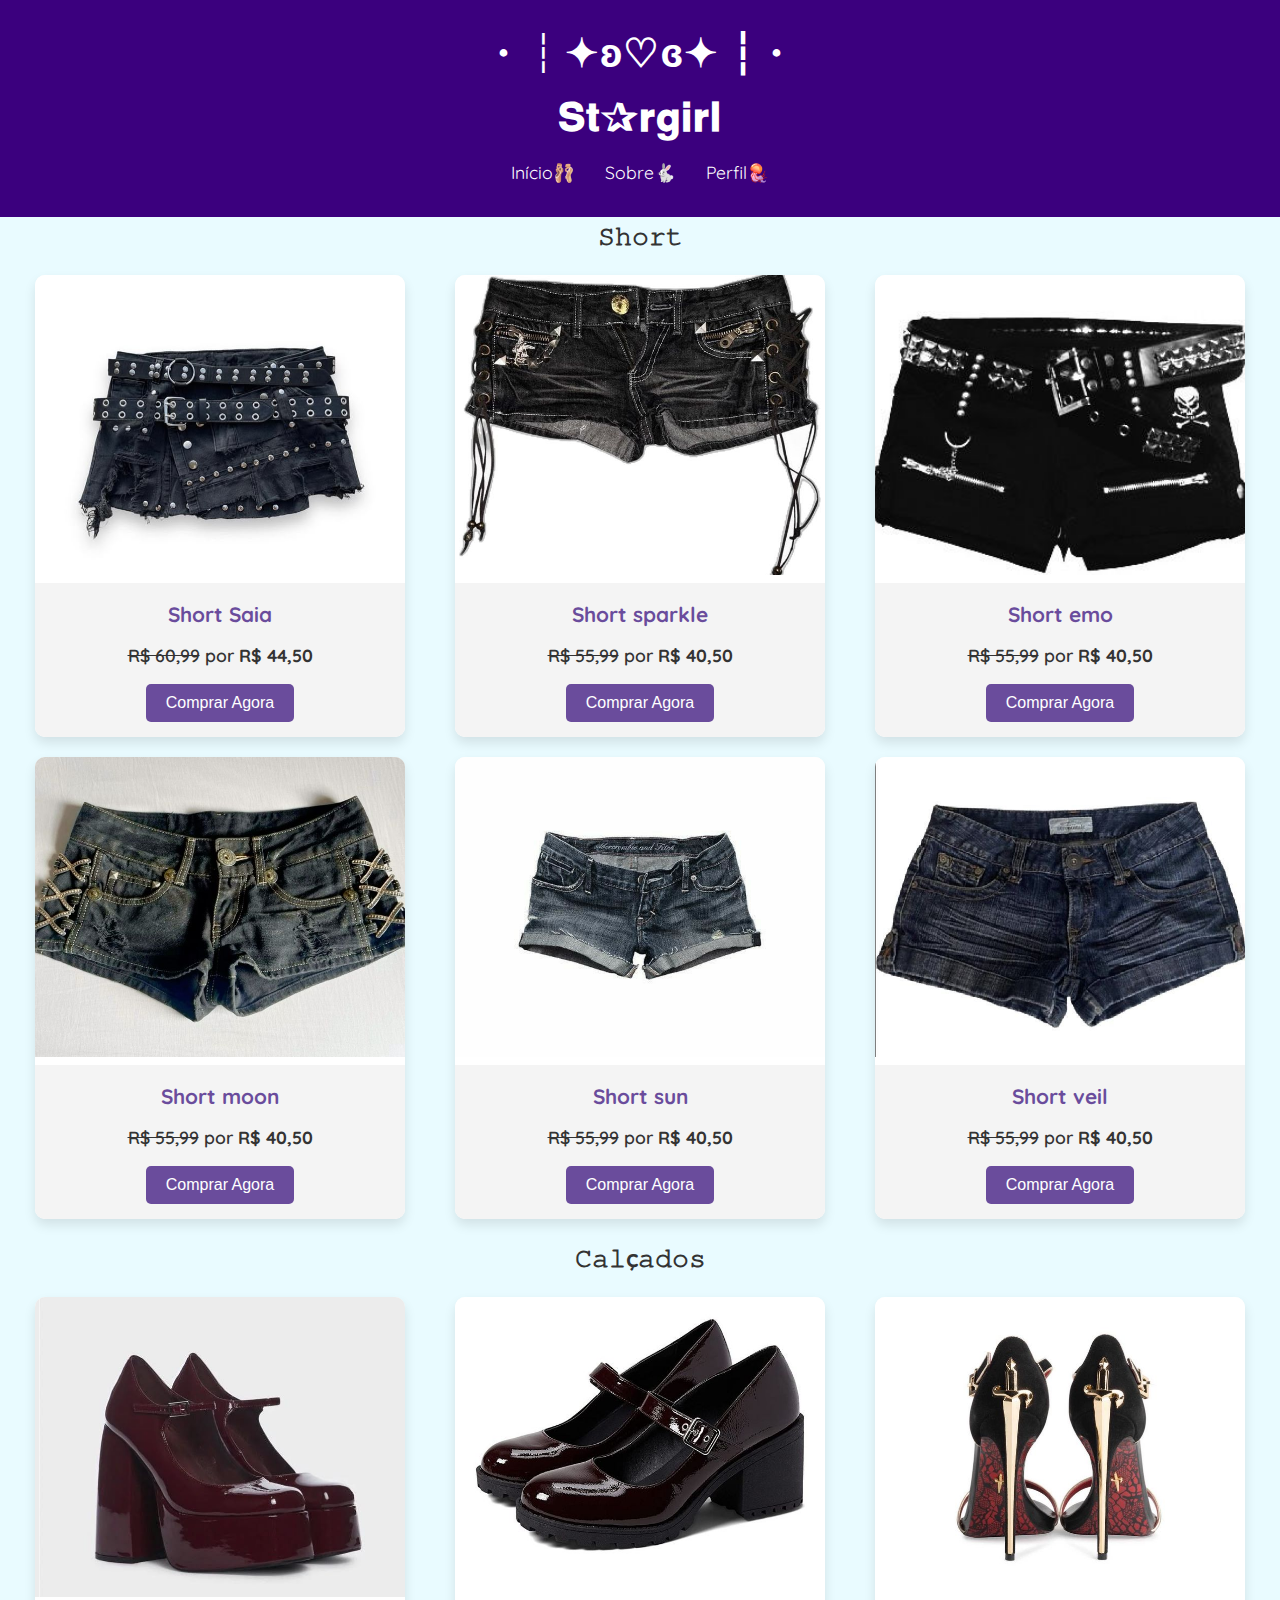
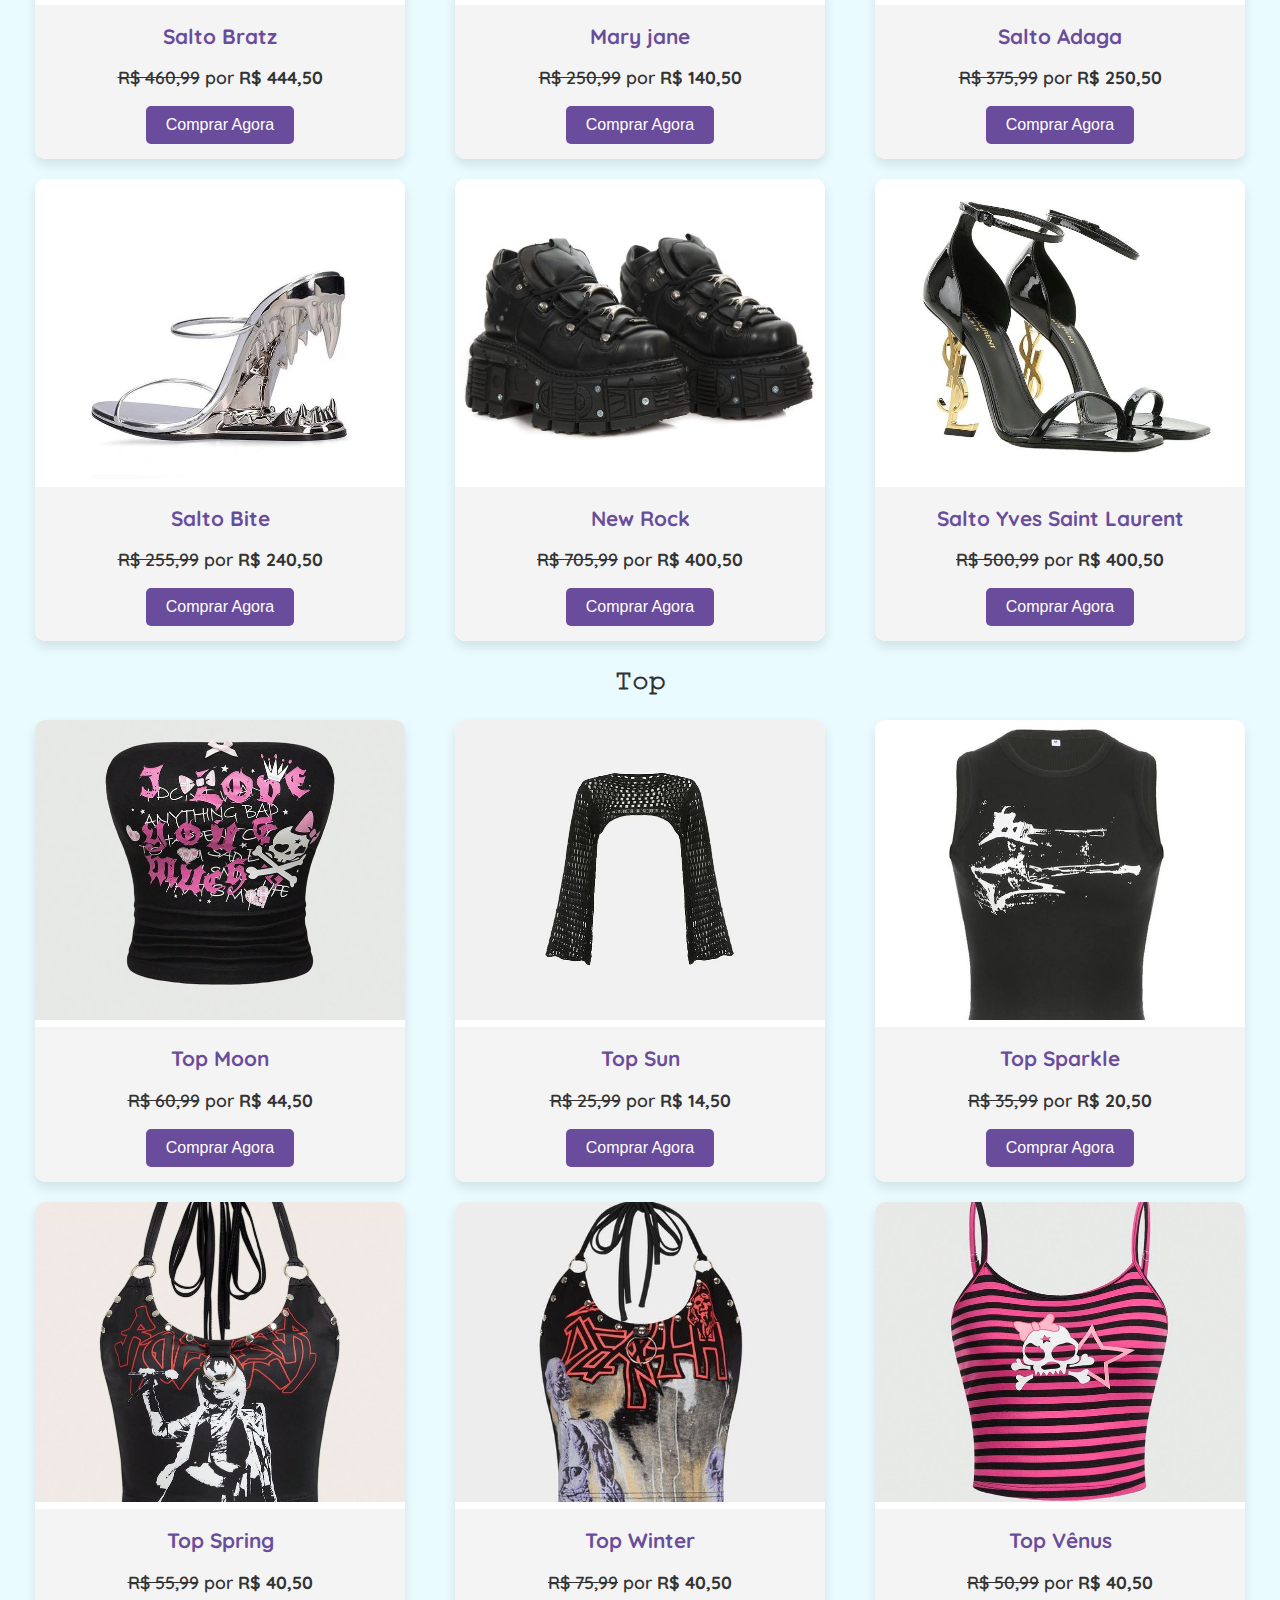
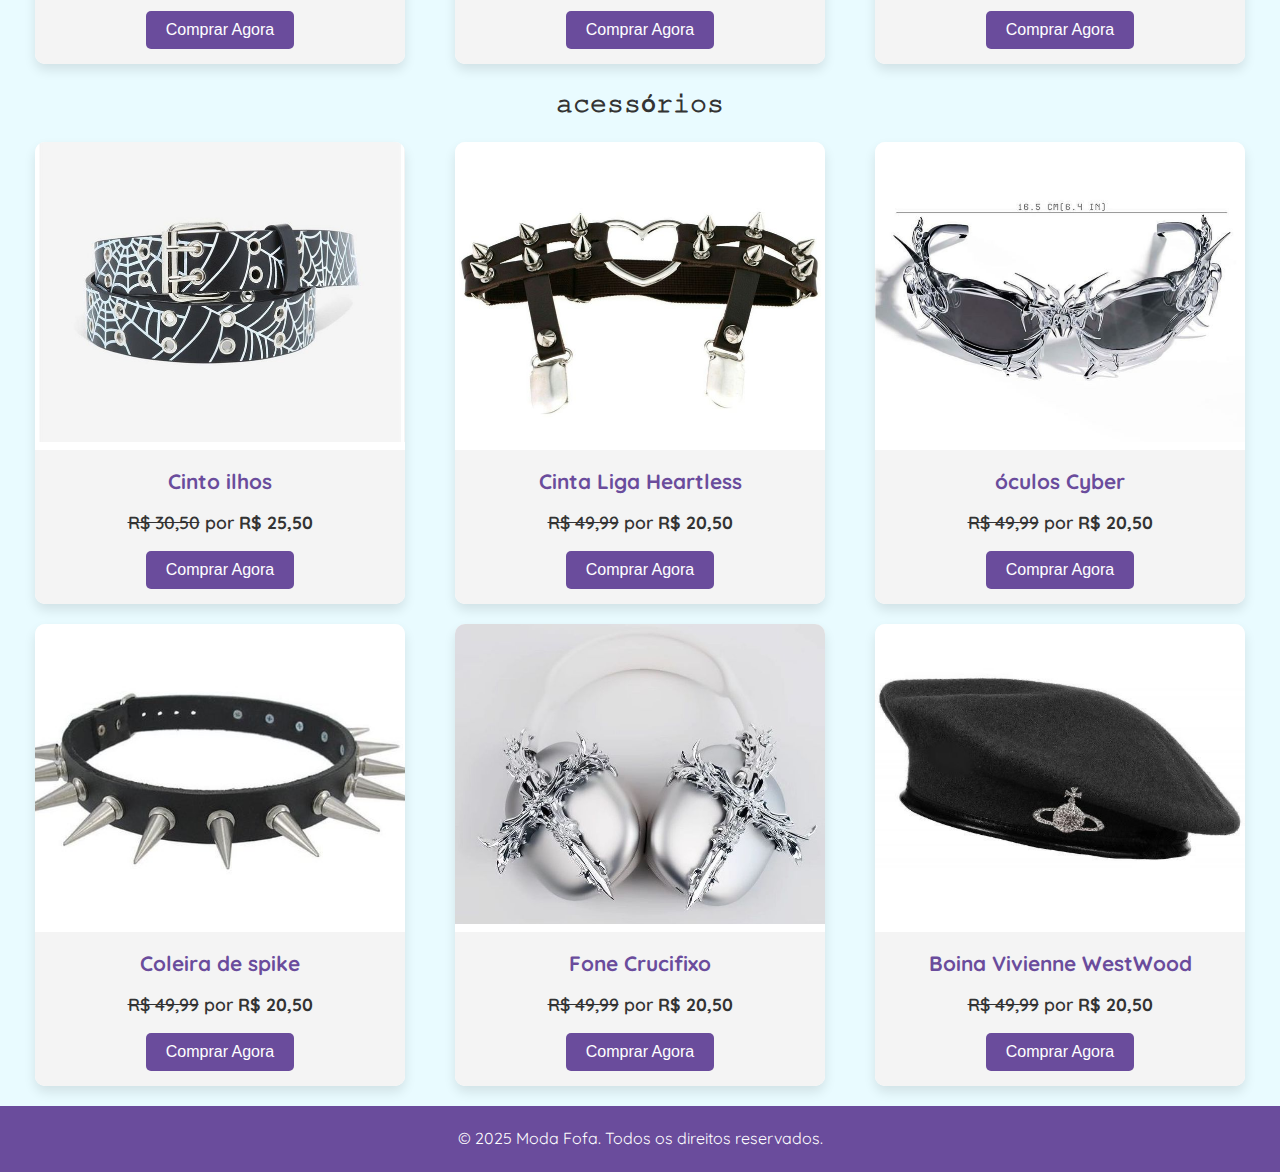
<file: index2.html>
<!DOCTYPE html>
<html lang="pt-br">
<head>
    <meta charset="UTF-8">
    <meta name="viewport" content="width=device-width, initial-scale=1.0">
    <title>𝐒𝐭✰𝐫𝐠𝐢𝐫𝐥</title>
    <link rel="stylesheet" href="style.css">
    <link rel="icon" href="imagens/logo.jpg">   
    <link href="https://fonts.googleapis.com/css2?family=Quicksand:wght@300;400;600&display=swap" rel="stylesheet">
</head>
<body>
    <header>
        <div class="logo">
            <h1>・┆✦ʚ♡ɞ✦ ┆・</h1>
            <h1>𝐒𝐭✰𝐫𝐠𝐢𝐫𝐥</h1>
        </div>
        <nav>
            <ul>
                <li><a href="index.html">Início🩰</a></li>
                <li><a href="sobre.html">Sobre🐇</a></li>
                <li><a href="perfil.html">Perfil🪼</a></li>
            </ul>
        </nav>
    </header>
    
    <section class="categoria">
        <center><h2>𝚂𝚑𝚘𝚛𝚝</h2></center>
        <div class="produtos">
            <div class="produto">
                <img src="imagens/shortsaia.jpg" alt="Saia roxa">
                <div class="detalhes">
                    <h3>Short Saia</h3>
                    <p><del>R$ 60,99</del> por <strong>R$ 44,50</strong></p>
                    <button class="btn-comprar">Comprar Agora</button>
                </div>
            </div>
            <div class="produto">
                <img src="imagens/short1.jpg" alt="Bolsa de ombro preta">
                <div class="detalhes">
                    <h3>Short sparkle</h3>
                    <p><del>R$ 55,99</del> por <strong>R$ 40,50</strong></p>
                    <button class="btn-comprar">Comprar Agora</button>
                </div>
            </div>
            <div class="produto">
                <img src="imagens/short2.jpg" alt="Bolsa de ombro preta">
                <div class="detalhes">
                    <h3>Short emo</h3>
                    <p><del>R$ 55,99</del> por <strong>R$ 40,50</strong></p>
                    <button class="btn-comprar">Comprar Agora</button>
                </div>
            </div>
            <div class="produto">
                <img src="imagens/short3.jpg" alt="Bolsa de ombro preta">
                <div class="detalhes">
                    <h3>Short moon</h3>
                    <p><del>R$ 55,99</del> por <strong>R$ 40,50</strong></p>
                    <button class="btn-comprar">Comprar Agora</button>
                </div>
            </div>
            <div class="produto">
                <img src="imagens/short4.jpg" alt="Bolsa de ombro preta">
                <div class="detalhes">
                    <h3>Short sun</h3>
                    <p><del>R$ 55,99</del> por <strong>R$ 40,50</strong></p>
                    <button class="btn-comprar">Comprar Agora</button>
                </div>
            </div>
            <div class="produto">
                <img src="imagens/short5.jpg" alt="Bolsa de ombro preta">
                <div class="detalhes">
                    <h3>Short veil</h3>
                    <p><del>R$ 55,99</del> por <strong>R$ 40,50</strong></p>
                    <button class="btn-comprar">Comprar Agora</button>
                </div>
            </div>
        </div>
    </section>
    
    <section class="categoria">
      <center> <h2>𝙲𝚊𝚕ç𝚊𝚍𝚘𝚜</h2></center> 
        <div class="produtos">
            <div class="produto">
                <img src="imagens/bratz.jpg" alt="Saia roxa">
                <div class="detalhes">
                    <h3>Salto Bratz</h3>
                    <p><del>R$ 460,99</del> por <strong>R$ 444,50</strong></p>
                    <button class="btn-comprar">Comprar Agora</button>
                </div>
            </div>
            <div class="produto">
                <img src="imagens/maryjane.jpg" alt="Bolsa de ombro preta">
                <div class="detalhes">
                    <h3>Mary jane</h3>
                    <p><del>R$ 250,99</del> por <strong>R$ 140,50</strong></p>
                    <button class="btn-comprar">Comprar Agora</button>
                </div>
            </div>
            <div class="produto">
                <img src="imagens/saltoadaga.jpg" alt="Bolsa de ombro preta">
                <div class="detalhes">
                    <h3>Salto Adaga</h3>
                    <p><del>R$ 375,99</del> por <strong>R$ 250,50</strong></p>
                    <button class="btn-comprar">Comprar Agora</button>
                </div>
            </div>
            <div class="produto">
                <img src="imagens/saltobite.jpg" alt="Bolsa de ombro preta">
                <div class="detalhes">
                    <h3>Salto Bite</h3>
                    <p><del>R$ 255,99</del> por <strong>R$ 240,50</strong></p>
                    <button class="btn-comprar">Comprar Agora</button>
                </div>
            </div>
            <div class="produto">
                <img src="imagens/newrock.jpg" alt="Bolsa de ombro preta">
                <div class="detalhes">
                    <h3>New Rock</h3>
                    <p><del>R$ 705,99</del> por <strong>R$ 400,50</strong></p>
                    <button class="btn-comprar">Comprar Agora</button>
                </div>
            </div>
            <div class="produto">
                <img src="imagens/ysl.jpg" alt="Bolsa de ombro preta">
                <div class="detalhes">
                    <h3>Salto Yves Saint Laurent</h3>
                    <p><del>R$ 500,99</del> por <strong>R$ 400,50</strong></p>
                    <button class="btn-comprar">Comprar Agora</button>
                </div>
            </div>
        </div>
    </section>
    
    <section class="categoria">
      <center><h2>𝚃𝚘𝚙</h2></center>  
        <div class="produtos">
            <div class="produto">
                <img src="imagens/blusa.jpg" alt="Saia roxa">
                <div class="detalhes">
                    <h3>Top Moon</h3>
                    <p><del>R$ 60,99</del> por <strong>R$ 44,50</strong></p>
                    <button class="btn-comprar">Comprar Agora</button>
                </div>
            </div>
            <div class="produto">
                <img src="imagens/bolero.jpg" alt="Bolsa de ombro preta">
                <div class="detalhes">
                    <h3>Top Sun</h3>
                    <p><del>R$ 25,99</del> por <strong>R$ 14,50</strong></p>
                    <button class="btn-comprar">Comprar Agora</button>
                </div>
            </div>
            <div class="produto">
                <img src="imagens/top1.jpg" alt="Bolsa de ombro preta">
                <div class="detalhes">
                    <h3>Top Sparkle</h3>
                    <p><del>R$ 35,99</del> por <strong>R$ 20,50</strong></p>
                    <button class="btn-comprar">Comprar Agora</button>
                </div>
            </div>
            <div class="produto">
                <img src="imagens/top2.jpg" alt="Bolsa de ombro preta">
                <div class="detalhes">
                    <h3>Top Spring</h3>
                    <p><del>R$ 55,99</del> por <strong>R$ 40,50</strong></p>
                    <button class="btn-comprar">Comprar Agora</button>
                </div>
            </div>
            <div class="produto">
                <img src="imagens/top3.jpg" alt="Bolsa de ombro preta">
                <div class="detalhes">
                    <h3>Top Winter</h3>
                    <p><del>R$ 75,99</del> por <strong>R$ 40,50</strong></p>
                    <button class="btn-comprar">Comprar Agora</button>
                </div>
            </div>
            <div class="produto">
                <img src="imagens/top4.jpg" alt="Bolsa de ombro preta">
                <div class="detalhes">
                    <h3>Top Vênus</h3>
                    <p><del>R$ 50,99</del> por <strong>R$ 40,50</strong></p>
                    <button class="btn-comprar">Comprar Agora</button>
                </div>
            </div>
        </div>
    </section>
    <section class="categoria">
       <center> <h2>𝚊𝚌𝚎𝚜𝚜ó𝚛𝚒𝚘𝚜</h2></center>
        <div class="produtos">
            <div class="produto">
                <img src="imagens/cinto.jpg" alt="Cinto ilhos">
                <div class="detalhes">
                    <h3>Cinto ilhos</h3>
                    <p><del>R$ 30,50</del> por <strong>R$ 25,50</strong></p>
                    <button class="btn-comprar">Comprar Agora</button>
                </div>
            </div>
            <div class="produto">
                <img src="imagens/cintaliga.jpg" alt="Colar roxo">
                <div class="detalhes">
                    <h3>Cinta Liga Heartless</h3>
                    <p><del>R$ 49,99</del> por <strong>R$ 20,50</strong></p>
                    <button class="btn-comprar">Comprar Agora</button>
                </div>
            </div>
            <div class="produto">
                <img src="imagens/oclos1.jpg" alt="Colar roxo">
                <div class="detalhes">
                    <h3>óculos Cyber</h3>
                    <p><del>R$ 49,99</del> por <strong>R$ 20,50</strong></p>
                    <button class="btn-comprar">Comprar Agora</button>
                </div>
            </div>
            <div class="produto">
                <img src="imagens/coleiraspike.jpg" alt="Colar roxo">
                <div class="detalhes">
                    <h3>Coleira de spike</h3>
                    <p><del>R$ 49,99</del> por <strong>R$ 20,50</strong></p>
                    <button class="btn-comprar">Comprar Agora</button>
                </div>
            </div>
            <div class="produto">
                <img src="imagens/fone crucifixo.jpg" alt="Colar roxo">
                <div class="detalhes">
                    <h3>Fone Crucifixo</h3>
                    <p><del>R$ 49,99</del> por <strong>R$ 20,50</strong></p>
                    <button class="btn-comprar">Comprar Agora</button>
                </div>
            </div>
            <div class="produto">
                <img src="imagens/boina.jpg" alt="Colar roxo">
                <div class="detalhes">
                    <h3>Boina Vivienne WestWood</h3>
                    <p><del>R$ 49,99</del> por <strong>R$ 20,50</strong></p>
                    <button class="btn-comprar">Comprar Agora</button>
                </div>
            </div>
        </div>
    </section>
    
    <footer>
        <p>&copy; 2025 Moda Fofa. Todos os direitos reservados.</p>
    </footer>
</body>
</html>
</file>
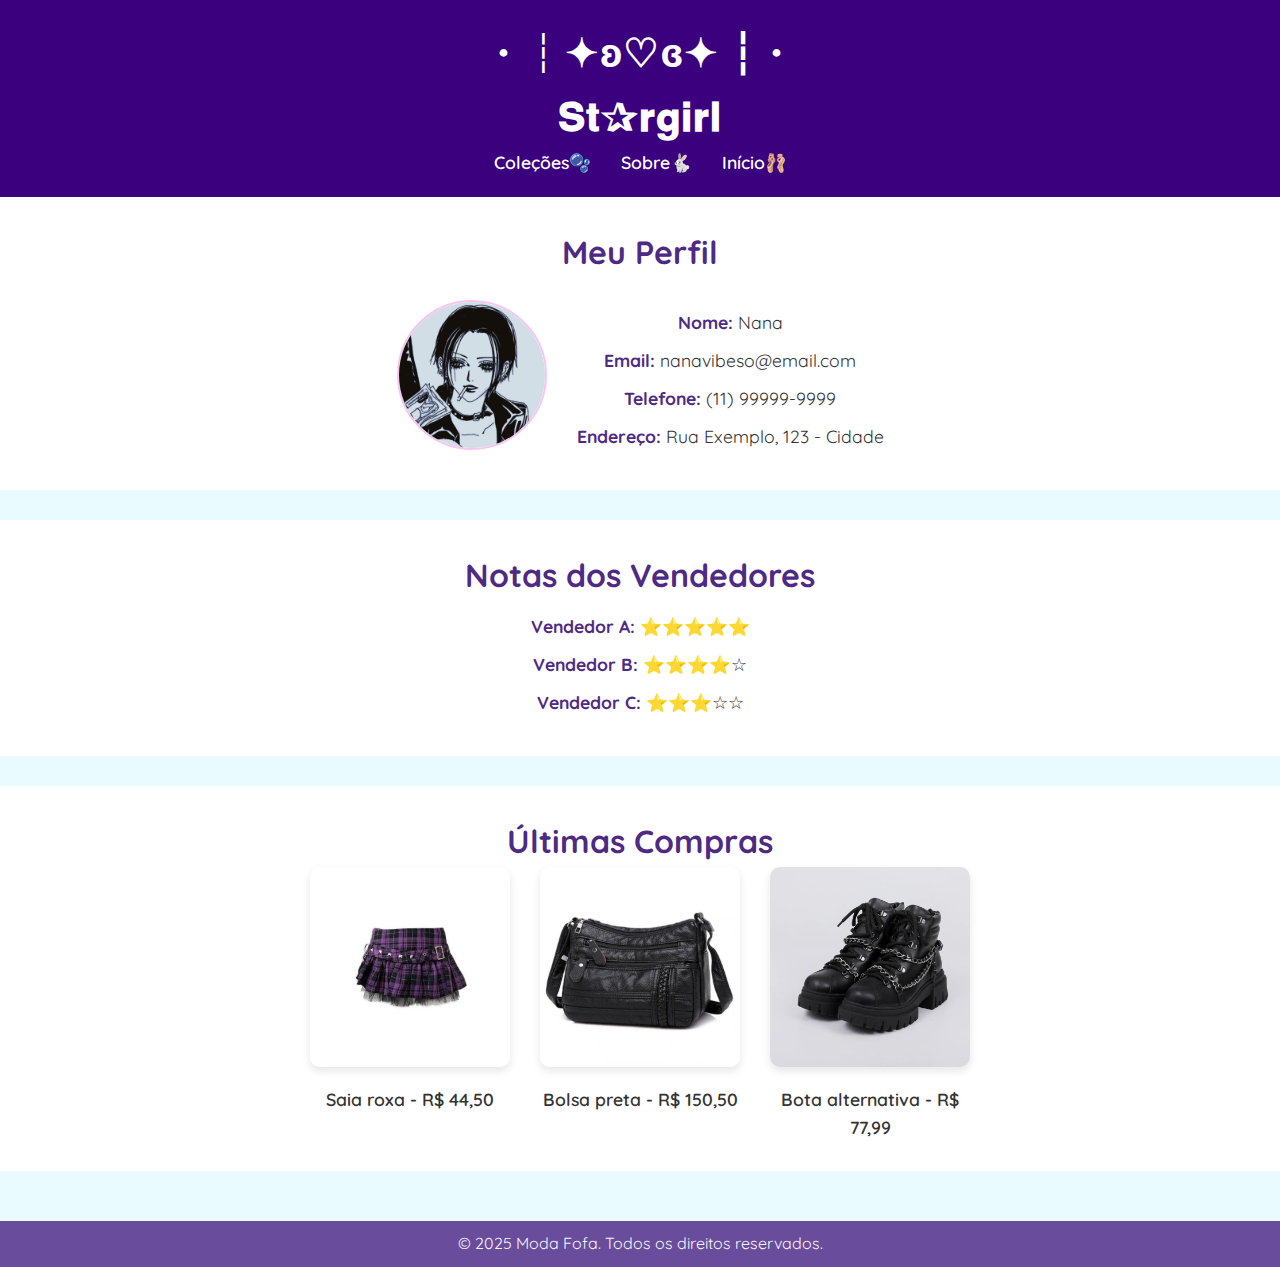
<file: perfil.html>
<!DOCTYPE html>
<html lang="pt-br">
<head>
    <meta charset="UTF-8">
    <meta name="viewport" content="width=device-width, initial-scale=1.0">
    <title>Perfil - 𝐒𝐭✰𝐫𝐠𝐢𝐫𝐥</title>
    <link rel="stylesheet" href="styleperfil.css">
    <link rel="icon" href="imagens/logo.jpg">   
    <link href="https://fonts.googleapis.com/css2?family=Quicksand:wght@300;400;600&display=swap" rel="stylesheet">
</head>
<body>
    <header>
        <div class="logo">
            
           <h1>・┆✦ʚ♡ɞ✦ ┆・</h1>
            <h1>𝐒𝐭✰𝐫𝐠𝐢𝐫𝐥</h1>
             
        </div>
        <nav>
            <ul>
           
                <li><a href="index2.html">Coleções🫧</a></li>
                <li><a href="sobre.html">Sobre🐇</a></li>
                <li><a href="index.html">Início🩰</a></li>
            </ul>
        </nav>
    </header>
    
    <section class="perfil">
        <h2>Meu Perfil</h2>
        <div class="perfil-container">
            <div class="foto-perfil">
                <img src="imagens/perfil.jpg" alt="Foto de Perfil">
            </div>
            <div class="dados-pessoais">
                <p><strong>Nome:</strong> Nana</p>
                <p><strong>Email:</strong> nanavibeso@email.com</p>
                <p><strong>Telefone:</strong> (11) 99999-9999</p>
                <p><strong>Endereço:</strong> Rua Exemplo, 123 - Cidade</p>
            </div>
        </div>
    </section>
    
    <section class="avaliacoes">
        <h2>Notas dos Vendedores</h2>
        <div class="avaliacao">
            <p><strong>Vendedor A:</strong> ⭐⭐⭐⭐⭐</p>
            <p><strong>Vendedor B:</strong> ⭐⭐⭐⭐☆</p>
            <p><strong>Vendedor C:</strong> ⭐⭐⭐☆☆</p>
        </div>
    </section>
    
    <section class="ultimas-compras">
        <h2>Últimas Compras</h2>
        <div class="compras">
            <div class="compra">
                <img src="imagens/saia19.jpg" alt="Saia roxa">
                <p>Saia roxa - R$ 44,50</p>
            </div>
            <div class="compra">
                <img src="imagens/shein.jpg" alt="Bolsa preta">
                <p>Bolsa preta - R$ 150,50</p>
            </div>
            <div class="compra">
                <img src="imagens/botaffffff.jpg" alt="Bota alternativa">
                <p>Bota alternativa - R$ 77,99</p>
            </div>
        </div>
    </section>
    
    <footer>
        <p>&copy; 2025 Moda Fofa. Todos os direitos reservados.</p>
    </footer>
</body>
</html>
</file>
<file: style.css>
/* Reset de margens e padding */
* {
    margin: 0;
    padding: 0;
    box-sizing: border-box;
}

body {
    font-family: 'Quicksand', sans-serif;
    background-color: #e9fbff;
    color: #333;
    line-height: 1.6;
}

header {
    background-color: #3b007e;
    color: white;
    padding: 20px 0;
    text-align: center;
}

header .logo h1 {
    font-size: 2.5rem;
    font-weight: 600;
    letter-spacing: 1px;
}

nav ul {
    display: flex;
    justify-content: center;
    list-style: none;
    padding: 10px 0;
}

nav ul li {
    margin: 0 15px;
}

nav ul li a {
    color: white;
    text-decoration: none;
    font-weight: 400;
    font-size: 1.1rem;
    transition: color 0.3s ease;
}

nav ul li a:hover {
    color: #d0a3f3;
}

.carrossel {
    margin: 40px auto;
    width: 80%;
    max-width: 900px;
}

.slick-carousel img {
    width: 100%;
    height: 400px;
    object-fit: cover;
    border-radius: 10px;
    box-shadow: 0 4px 8px rgba(0, 0, 0, 0.2);
}

.promocoes {
    text-align: center;
    margin: 40px 0;
}

.promocoes h2 {
    font-size: 2.5rem;
    color: #6a4c9c;
    margin-bottom: 10px;
}

.promocoes p {
    font-size: 1.2rem;
    color: #333;
    font-weight: 400;
}

.produtos {
    display: flex;
    justify-content: space-around;
    flex-wrap: wrap;
    padding: 20px;
    gap: 20px;
}

.produto {
    background-color: white;
    border-radius: 10px;
    box-shadow: 0 6px 12px rgba(0, 0, 0, 0.1);
    overflow: hidden;
    width: calc(33% - 40px);
    transition: transform 0.3s ease-in-out;
    text-align: center;
}

.produto:hover {
    transform: scale(1.05);
}

.produto img {
    width: 100%;
    height: 300px;
    object-fit: cover;
}

.detalhes {
    padding: 15px;
    background-color: #f4f4f4;
}

.detalhes h3 {
    font-size: 1.3rem;
    color: #6a4c9c;
    margin-bottom: 10px;
}

.detalhes p {
    font-size: 1.1rem;
    color: #333;
    font-weight: 600;
    margin-bottom: 15px;
}

.btn-comprar {
    background-color: #6a4c9c;
    color: white;
    border: none;
    padding: 10px 20px;
    border-radius: 5px;
    font-size: 1rem;
    cursor: pointer;
    transition: background-color 0.3s ease;
}

.btn-comprar:hover {
    background-color: #d0a3f3;
}

footer {
    background-color: #6a4c9c;
    color: white;
    text-align: center;
    padding: 20px;
}

footer p {
    font-size: 1rem;
}
img {
    width: 100%; /* Faz a imagem ocupar toda a largura da tela */
    height: 50px; /* Define uma altura menor */
    object-fit: cover; /* Garante que a imagem preencha o espaço sem distorcer */
}
</file>
<file: styleperfil.css>
/* Reset de margens e padding */
* {
    margin: 0;
    padding: 0;
    box-sizing: border-box;
}

/* Definindo a fonte padrão para o corpo do site */
body {
    font-family: 'Quicksand', sans-serif;
    background-color: #e9fbff;
    color: #333;
    line-height: 1.6;
}

/* Estilo para o cabeçalho */
header {
    background-color: #3b007e;
    color: white;
    padding: 20px 0;
    text-align: center;
}

header .logo h1 {
    color: #ffffff;
    margin: 0;
    font-size: 2.5rem;
    font-weight: 600;
    letter-spacing: 1px;
}

/* Estilo do menu de navegação */
header nav ul {
    list-style-type: none;
    padding: 0;
    margin: 0;
    display: flex;
    justify-content: center;
}

header nav ul li {
    display: inline-block;
    margin: 0 15px;
}

header nav ul li a {
    text-decoration: none;
    color: #ffffff;
    font-weight: 600;
    font-size: 1.1rem;
    transition: color 0.3s ease;
}

header nav ul li a:hover {
    color: #f36f6f;
}

/* Estilo para a seção de perfil */
.perfil {
    padding: 30px;
    background-color: #fff;
    text-align: center;
}

.perfil h2 {
    font-size: 2rem;
    color: #4e2a84;
}

.perfil-container {
    display: flex;
    justify-content: center;
    align-items: center;
    gap: 30px;
    margin-top: 20px;
}

.foto-perfil img {
    width: 150px;
    height: 150px;
    border-radius: 50%;
    object-fit: cover;
    border: 2px solid #f6c6f0;
}

.dados-pessoais p {
    font-size: 1.1rem;
    color: #333;
    margin: 10px 0;
}

.dados-pessoais strong {
    color: #4e2a84;
}

/* Estilo para as avaliações */
.avaliacoes {
    background-color: #fff;
    padding: 30px;
    margin-top: 30px;
    text-align: center;
}

.avaliacoes h2 {
    font-size: 2rem;
    color: #4e2a84;
}

.avaliacao p {
    font-size: 1.1rem;
    color: #333;
    margin: 10px 0;
}

.avaliacao strong {
    color: #4e2a84;
}

/* Estilo para a seção de últimas compras */
.ultimas-compras {
    background-color: #fff;
    padding: 30px;
    margin-top: 30px;
    text-align: center;
}

.ultimas-compras h2 {
    font-size: 2rem;
    color: #4e2a84;
}

.compras {
    display: flex;
    justify-content: center;
    gap: 30px;
    flex-wrap: wrap;
}

.compra {
    width: 200px;
    text-align: center;
}

.compra img {
    width: 100%;
    border-radius: 10px;
    box-shadow: 0 4px 8px rgba(0, 0, 0, 0.1);
}

.compra p {
    font-size: 1.1rem;
    color: #333;
    margin-top: 10px;
    font-weight: 600;
}

/* Estilo para o rodapé */
footer {
    background-color: #6a4c9c;
    text-align: center;
    padding: 10px;
    margin-top: 50px;
    font-size: 1rem;
    color: #f5f5f5;
}
</file>
